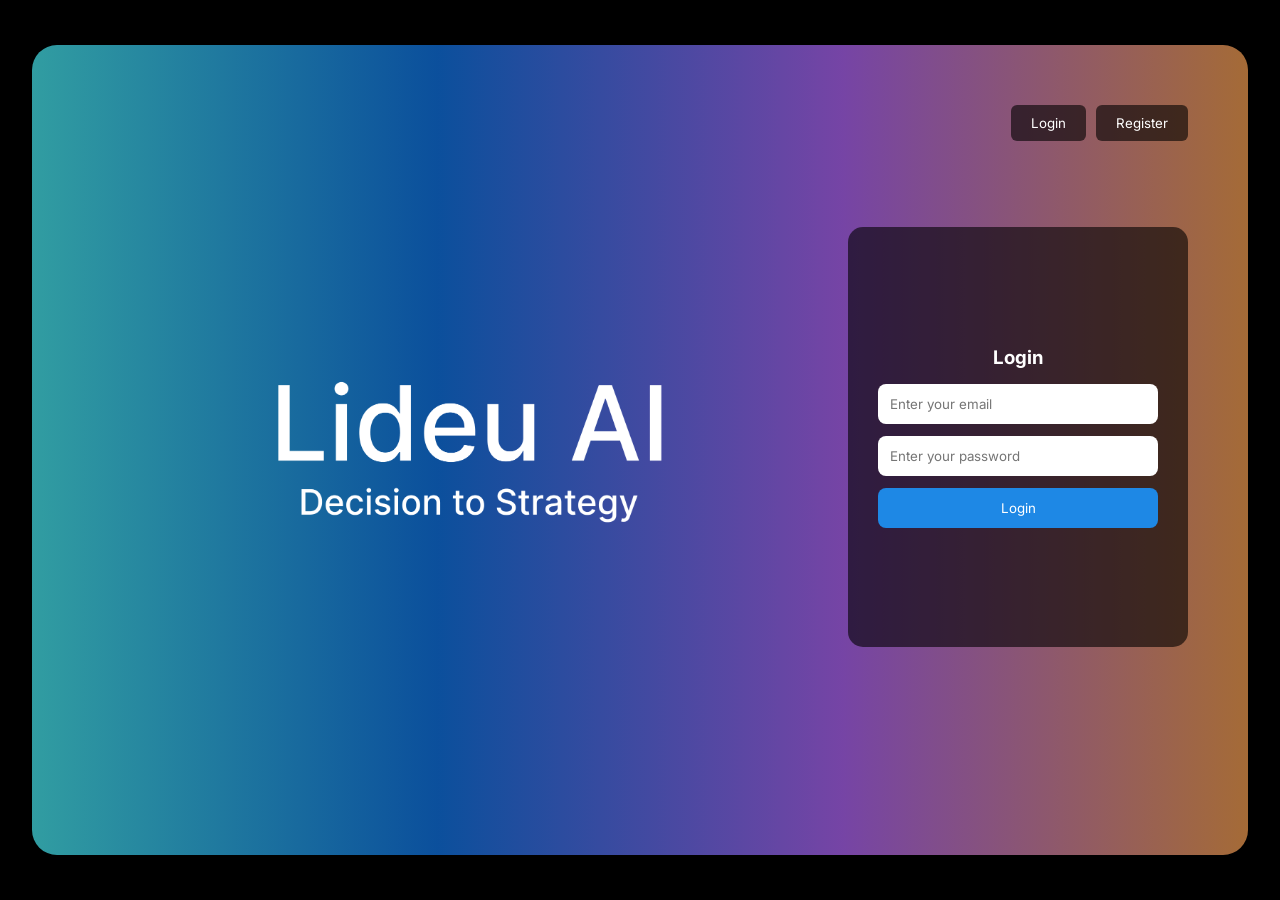
<file: frontend/index.html>
<!doctype html>
<html lang="en">
<head>
  <meta charset="UTF-8">
  <meta name="viewport" content="width=device-width, initial-scale=1.0">
  <title>Lideu AI</title>

  <link href="https://fonts.googleapis.com/css2?family=Inter:wght@400;500;600&display=swap" rel="stylesheet">

  <link rel="stylesheet" href="style.css">

  
  <script src="script.js" defer></script>
</head>

<body class="login-page">
<div class="main-card">

  <!-- NAV -->
  <div class="nav">
    <button class="login">Login</button>
    <button class="register">Register</button>
  </div>

  <!-- HERO -->
  <div class="hero">

    <!-- LEFT -->
    <div class="left">
      <img src="images/logo.png" alt="Lideu AI Logo" class="logo">
    </div>

    <!-- FLIP CARD -->
  <div class="card-container">
  <div class="card" id="card">

    <!-- LOGIN -->
    <div class="card-face front">
      <h3>Login</h3>

      <input id="loginEmail" type="email" placeholder="Enter your email">
      <input id="loginPassword" type="password" placeholder="Enter your password">

      <button id="loginBtn" class="ok-btn">Login</button>
    </div>

    <!-- REGISTER -->
    <div class="card-face back">
      <h3>Register</h3>
      <input id="regName" type="text" placeholder="Your Name">
      <input id="regEmail" type="email" placeholder="Email">
      <select id="gender">
        <option value="">Select Gender</option>
        <option value="male">Male</option>
        <option value="female">Female</option>
        <option value="other">Prefer not to say</option>
      </select>
      <input id="regPassword" type="password" placeholder="Password">
      <input id="confirmPassword" type="password" placeholder="Confirm Password">

      <button id="registerBtn" class="ok-btn">Register</button>
    </div>

  </div>
</div>  

  </div>
</div>

</body>
</html>
</file>
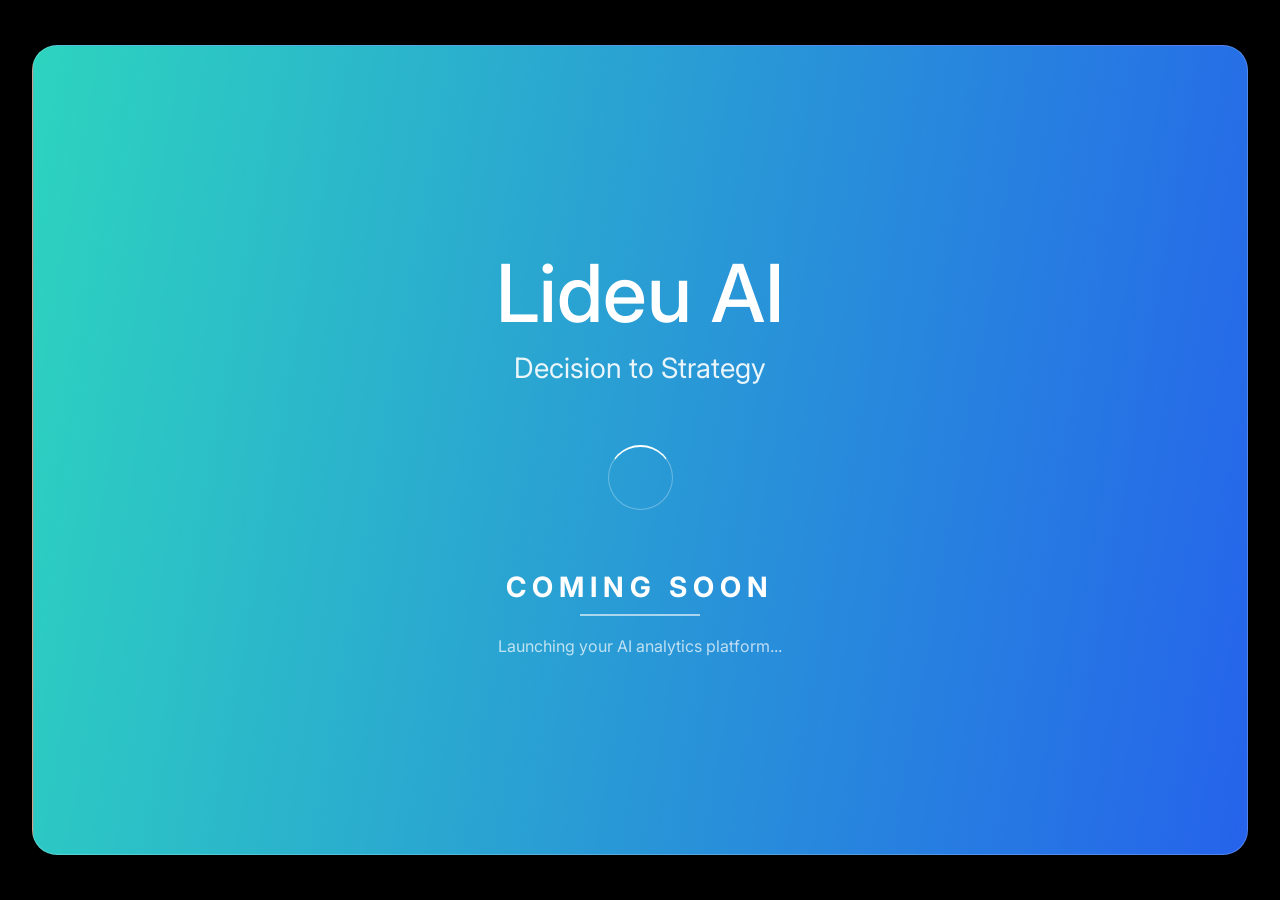
<file: frontend/cs.html>
<!doctype html>
<html lang="en">
<head>
<meta charset="UTF-8">
<meta name="viewport" content="width=device-width, initial-scale=1.0">
<title>Lideu AI</title>

<link href="https://fonts.googleapis.com/css2?family=Inter:wght@400;500;600&display=swap" rel="stylesheet">

<style>
*{
  margin:0;
  padding:0;
  box-sizing:border-box;
  font-family:'Inter', sans-serif;
}

/* BODY */
body{
  height:100vh;
  display:flex;
  justify-content:center;
  align-items:center;
  background:#000;
}

/* MAIN CARD */
.main-card{
  width:95%;
  height:90vh;
  border-radius:25px;

  /* SAME COLORS */
  background: linear-gradient(
    100deg,
    #2dd4bf,
    #2563eb,
    #7c3aed,
    #fb923c
  );

  /* ANIMATION */
  background-size:300% 300%;
  animation: gradientMove 2s ease infinite;

  display:flex;
  justify-content:center;
  align-items:center;

  border:1px solid rgba(255,255,255,0.2);
  backdrop-filter: blur(20px);
}

/* GRADIENT ANIMATION */
@keyframes gradientMove{
  0%{ background-position:0% 50%; }
  50%{ background-position:100% 50%; }
  100%{ background-position:0% 50%; }
}

/* CONTENT */
.content{
  text-align:center;
  color:white;
}

/* LOGO */
.logo{
  font-size:80px;
  font-weight:500;
}

/* TAGLINE */
.tag{
  font-size:28px;
  margin-top:10px;
  opacity:0.9;
}

/* UNDERLINE */
.coming::after{
  content:"";
  width:120px;
  height:2px;
  background:white;
  display:block;
  margin:10px auto 0;
  opacity:0.6;
}

/* LOADER */
.loader{
  margin: 60px auto;
  width:65px;
  height:65px;
  border:1px solid rgba(255,255,255,0.3);
  border-top:2px solid white;
  border-radius:50%;
  animation:spin 1s linear infinite;
}

@keyframes spin{
  0%{ transform:rotate(0deg); }
  100%{ transform:rotate(360deg); }
}

/* SUBTEXT */
.subtext{
  font-size:16px;
  opacity:0.7;
}


/* COMING SOON */
.coming{
  margin-top:40px;
  font-size:28px;
  letter-spacing:6px;
  position:relative;
}


/* MOBILE */
@media (max-width:768px){
  .logo{
    font-size:50px;
  }

  .tag{
    font-size:20px;
  }

  .coming{
    font-size:22px;
  }
}
</style>
</head>

<body>

<div class="main-card">

  <div class="content">

    <!-- TOP -->
    <h1 class="logo">Lideu AI</h1>
    <p class="tag">Decision to Strategy</p>

    <!-- LOADER -->
    <div class="loader"><br></div>

    <!-- MIDDLE -->
    <h4 class="coming">COMING SOON</h4>

<br>

    <!-- BOTTOM -->
    <p class="subtext">Launching your AI analytics platform...</p>

  </div>

</div>

</body>
</html>
</file>
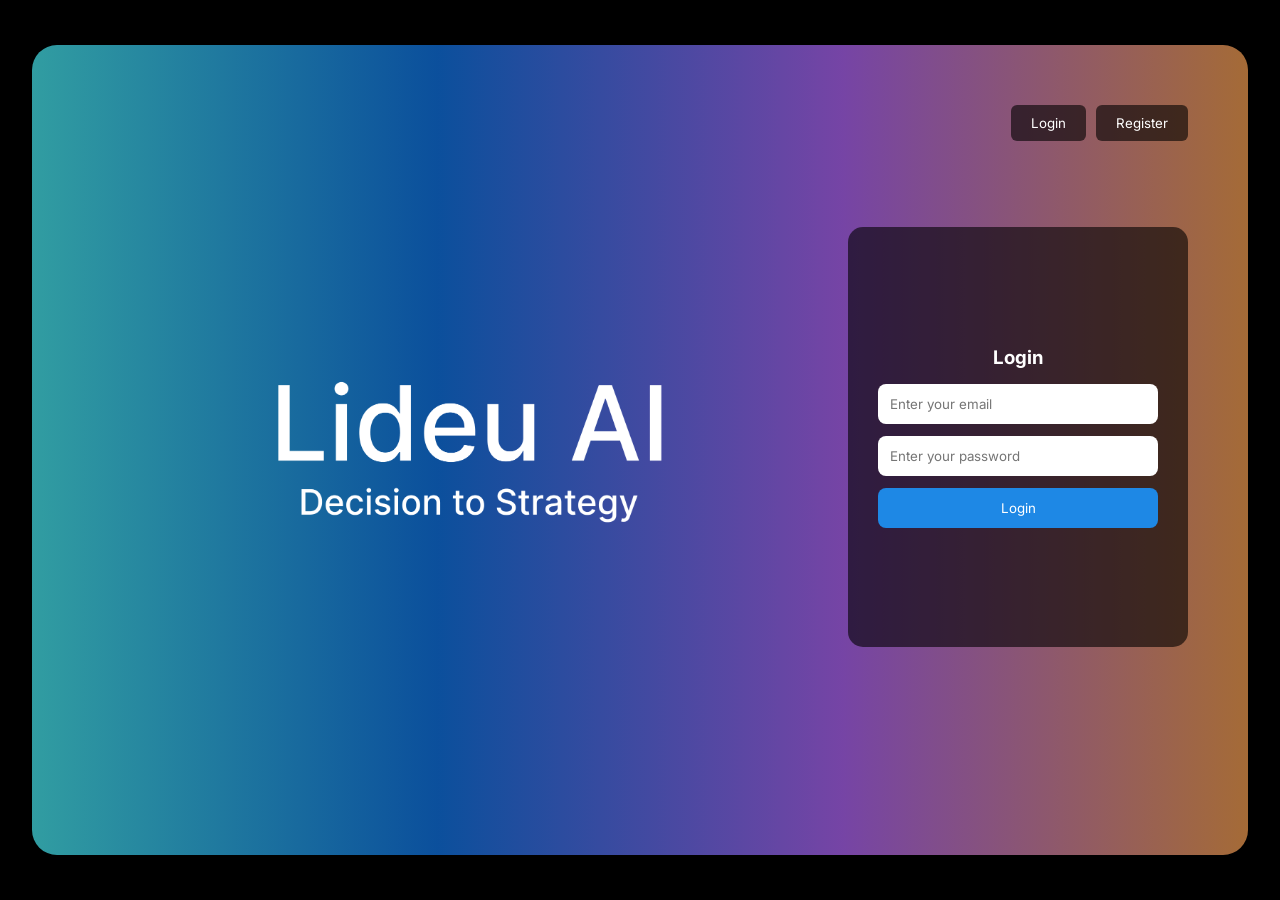
<file: frontend/login.html>
<!doctype html>
<html lang="en">
<head>
  <meta charset="UTF-8">
  <meta name="viewport" content="width=device-width, initial-scale=1.0">
  <title>Lideu AI</title>

  <link href="https://fonts.googleapis.com/css2?family=Inter:wght@400;500;600&display=swap" rel="stylesheet">

  <link rel="stylesheet" href="style.css">

  
  <script src="script.js" defer></script>
</head>

<body class="login-page">
<div class="main-card">

  <!-- NAV -->
  <div class="nav">
    <button class="login">Login</button>
    <button class="register">Register</button>
  </div>

  <!-- HERO -->
  <div class="hero">

    <!-- LEFT -->
    <div class="left">
      <img src="images/logo.png" alt="Lideu AI Logo" class="logo">
    </div>

    <!-- FLIP CARD -->
  <div class="card-container">
  <div class="card" id="card">

    <!-- LOGIN -->
    <div class="card-face front">
      <h3>Login</h3>

      <input id="loginEmail" type="email" placeholder="Enter your email">
      <input id="loginPassword" type="password" placeholder="Enter your password">

      <button id="loginBtn" class="ok-btn">Login</button>
    </div>

    <!-- REGISTER -->
    <div class="card-face back">
      <h3>Register</h3>
      <input id="regName" type="text" placeholder="Your Name">
      <input id="regEmail" type="email" placeholder="Email">
      <select id="gender">
        <option value="">Select Gender</option>
        <option value="male">Male</option>
        <option value="female">Female</option>
        <option value="other">Prefer not to say</option>
      </select>
      <input id="regPassword" type="password" placeholder="Password">
      <input id="confirmPassword" type="password" placeholder="Confirm Password">

      <button id="registerBtn" class="ok-btn">Register</button>
    </div>

  </div>
</div>  

  </div>
</div>

</body>
</html>
</file>
<file: frontend/style.css>
/* ===== GLOBAL ===== */
* {
  margin: 0;
  padding: 0;
  box-sizing: border-box;
  font-family: "Inter", sans-serif;
}

html {
  scroll-behavior: smooth;
}

body {
  background: black;
  height: 100vh;
  margin: 0;
  overflow: hidden;

  overflow-x: hidden;
  overflow-y: auto;
  display: flex;
  justify-content: center;
  align-items: center;
  padding: 0;
}

.center-box h2 {
  color: rgba(255, 255, 255, 0.7);
  font-weight: 400;
  font-size: 22px;
  text-align: center;
  margin-bottom: 10px;
  letter-spacing: 0.3px;
}

/* LOGIN PAGE ONLY */
.login-page,
.dashboard-page {
  display: flex;
  justify-content: center;
  align-items: center;
  overflow: hidden;
}

/* ===== LOGIN PAGE ===== */
.main-card {
  width: 95%;
  height: 90vh;
  border-radius: 25px;
  padding: 60px;
  margin: auto;

  background: linear-gradient(
    90deg,
    rgba(75, 241, 248, 0.65),
    rgba(17, 122, 240, 0.65),
    rgba(181, 105, 254, 0.65),
    rgba(253, 164, 84, 0.65)
  );
}

/* NAV */
.nav {
  display: flex;
  justify-content: flex-end;
  margin-bottom: 20px;
}

.nav button {
  padding: 10px 20px;
  border: none;
  border-radius: 6px;
  margin-left: 10px;
  color: white;
  background: rgba(0, 0, 0, 0.6);
  cursor: pointer;
}

/* HERO */
.hero {
  display: flex;
  justify-content: space-between;
  align-items: center;
  height: 80%;
}

.left {
  display: flex;
  justify-content: center;
  align-items: center;
  flex: 1;
}

.left .logo {
  width: 60%;
  max-width: 400px;
}

/* CARD */
.card-container {
  perspective: 1000px;
}

.card {
  width: 340px;
  height: 420px;
  position: relative;
  transform-style: preserve-3d;
  transition: 0.6s;
}

.card.flip {
  transform: rotateY(180deg);
}

.card-face {
  position: absolute;
  width: 100%;
  height: 100%;
  backface-visibility: hidden;
  background: rgba(0, 0, 0, 0.6);
  padding: 30px;
  border-radius: 15px;
  display: flex;
  flex-direction: column;
  justify-content: center;
}

.card-face h3 {
  color: white;
  text-align: center;
  margin-bottom: 15px;
}

.back {
  transform: rotateY(180deg);
}

.card-face input,
.card-face select {
  padding: 12px;
  border-radius: 8px;
  border: none;
  margin-bottom: 12px;
}

.ok-btn {
  padding: 12px;
  background: #1e88e5;
  color: white;
  border: none;
  border-radius: 8px;
  cursor: pointer;
}

/* ===== DASHBOARD ===== */
.app {
  width: 95%;
  height: 90vh;
  display: flex;
  gap: 20px;
  padding: 30px;
  margin-top: 2.5vh;
  border-radius: 25px;
  margin: auto;
  position: relative;
  background: linear-gradient(
    90deg,
    rgba(75, 241, 248, 0.65),
    rgba(17, 122, 240, 0.65),
    rgba(181, 105, 254, 0.65),
    rgba(253, 164, 84, 0.65)
  );
}

/* SIDEBAR */
.sidebar {
  width: 300px;
  padding: 20px;
  border-radius: 25px;
  display: flex;
  flex-direction: column;
  gap: 30px;

  background: rgba(255, 255, 255, 0.15);
  backdrop-filter: blur(30px);
}

.top {
  display: flex;
  flex-direction: column;
  gap: 20px;
}

.logo-row {
  display: flex;
  justify-content: space-between;
  align-items: center;
}

.logo img {
  width: 140px;
}

.new-chat {
  padding: 12px;
  border-radius: 25px;
  border: none;
  background: rgba(0, 0, 0, 0.6);
  color: white;
  cursor: pointer;
}

.history {
  display: flex;
  flex-direction: column;
  align-items: center;
  width: 100%;
}

.history p {
  display: flex;
  align-items: center;
  gap: 6px;
  color: white;
  font-size: 14px;
  cursor: pointer;
}

.chat-list {
  width: 100%;
  display: flex;
  flex-direction: column;
  align-items: center;
  color: white;
}

.chat-item {
  color: white;
  font-size: 14px;
  cursor: pointer;
  padding: 8px;
  border-radius: 6px;
}

.chat-item:hover {
  background: #3a3a3a;
}

/* ===== CENTER ===== */
.center-box {
  flex: 1;
  display: flex;
  flex-direction: column;
  align-items: center;
  overflow: hidden;
  overflow-y: auto;
  min-width: 0;
  min-height: 0;
}

.chat-box {
  flex: 1;
  overflow-y: auto;
  overflow-x: hidden;
  padding: 20px;
  padding-bottom: 120px;
  display: flex;
  flex-direction: column;
  gap: 12px;
  padding-bottom: 50px;
  width: 100%;
  min-height: 0;
}

/* USER MESSAGE */
.msg-user {
  align-self: flex-end;
  background: #1e88e5;
  color: white;
  padding: 10px 14px;
  border-radius: 15px;
  max-width: 60%;
}

/* AI MESSAGE */
.msg-ai {
  align-self: flex-start;

  background: rgba(255, 255, 255, 0.1);

  color: white;

  padding: 18px;

  border-radius: 18px;

  width: fit-content;

  min-width: 320px;

  max-width: 95%;

  display: flex;

  flex-direction: column;

  gap: 14px;

  overflow: visible;

  height: auto;
}

.msg-ai canvas {
  background: white;

  border-radius: 12px;

  width: 100% !important;

  height: 320px !important;

  max-height: 320px !important;

  display: block;
}

.msg-ai::-webkit-scrollbar {
  height: 6px;
}

.msg-ai::-webkit-scrollbar-thumb {
  background: rgba(255, 255, 255, 0.2);
  border-radius: 10px;
}

/* TABLE MESSAGE */
.msg-ai.table-msg {
  align-self: flex-start;

  background: rgba(255, 255, 255, 0.1);

  padding: 16px;

  border-radius: 18px;

  width: fit-content;

  max-width: 95%;

  overflow-x: visible;

  overflow-y: visible;

  display: block;

  height: 100%;
}

.ai-summary {
  margin-top: 18px;
  padding-top: 14px;
  border-top: 1px solid rgba(255, 255, 255, 0.08);
  font-size: 14px;
  line-height: 1.8;
  color: rgba(255, 255, 255, 0.88);
  width: 100%;
}

/* TABLE */
.data-table {
  border-collapse: collapse;
  width: max-content;
  min-width: 100%;
  background: transparent;
}

/* TABLE CELLS */
.data-table th,
.data-table td {
  border-bottom: 1px solid rgba(255, 255, 255, 0.08);
  padding: 12px 16px;
  white-space: nowrap;
  text-align: left;
}

.data-table th {
  background: rgba(255, 255, 255, 0.12);
  color: #ffffff;
  font-weight: 600;
  font-size: 14px;
  backdrop-filter: blur(12px);
}

.data-table tr {
  transition: 0.2s ease;
}

.data-table tbody tr:hover {
  background: rgba(255, 255, 255, 0.06);
}

/* INPUT */
.input-box {
  display: flex;
  align-items: center;
  gap: 12px;

  width: 100%;
  max-width: 900px;

  margin: 10px auto 20px auto;
  padding: 16px 20px;

  border-radius: 40px;
  background: rgba(0, 0, 0, 0.6);
}

.input-box input {
  flex: 1;
  background: transparent;
  border: none;
  outline: none;
  color: white;
}

/* ===== ICON FIXES ===== */
.input-box i {
  color: white;
  opacity: 0.85;
}

.input-box i:hover {
  opacity: 1;
}

.logout-btn {
  background: transparent;
  border: none;

  width: 38px;
  height: 38px;

  display: flex;
  align-items: center;
  justify-content: center;

  cursor: pointer;
  transition: transform 0.2s ease;
}

.logout-btn i {
  color: white;
  width: 20px;
  height: 20px;
  opacity: 0.9;
}

.logout-btn:hover {
  transform: scale(1.1);
}

.logout-btn:active {
  transform: scale(0.95);
}

.icon-btn {
  background: none;
  border: none;
  border-radius: 50%;

  width: 38px;
  height: 38px;

  display: flex;
  align-items: center;
  justify-content: center;

  cursor: pointer;
  transition: all 0.2s ease;
}

.icon-btn i {
  color: white;
  width: 18px;
  height: 18px;
}

.icon-btn:hover {
  background: rgba(255, 255, 255, 0.25);
  transform: scale(1.05);
}

.icon-btn:active {
  transform: scale(0.95);
}

/* ===== DOWNLOAD DROPDOWN ===== */

.download-wrapper {
  position: relative;
}

.download-menu {
  position: absolute;

  bottom: 55px;
  right: 0;

  display: none;
  flex-direction: column;

  min-width: 170px;

  background: rgba(20, 20, 30, 0.95);

  border: 1px solid rgba(255, 255, 255, 0.08);

  border-radius: 14px;

  padding: 8px;

  backdrop-filter: blur(20px);

  box-shadow: 0 10px 30px rgba(0, 0, 0, 0.35);

  z-index: 999;
}

.download-menu.show {
  display: flex;
}

.download-menu button {
  background: transparent;

  border: none;

  color: white;

  padding: 12px 14px;

  border-radius: 10px;

  text-align: left;

  cursor: pointer;

  transition: 0.2s ease;
}

.download-menu button:hover {
  background: rgba(255, 255, 255, 0.08);
}

/* ===== AI LOADING ===== */

.ai-loader {
  align-self: flex-start;

  background: rgba(255, 255, 255, 0.08);

  color: white;

  padding: 16px 20px;

  border-radius: 18px;

  display: flex;
  align-items: center;
  gap: 12px;

  width: fit-content;

  backdrop-filter: blur(20px);
}

.loader-dots {
  display: flex;
  gap: 6px;
}

.loader-dots span {
  width: 8px;
  height: 8px;

  border-radius: 50%;

  background: white;

  animation: bounce 1s infinite ease-in-out;
}

.loader-dots span:nth-child(2) {
  animation-delay: 0.2s;
}

.loader-dots span:nth-child(3) {
  animation-delay: 0.4s;
}

@keyframes bounce {
  0%,
  80%,
  100% {
    transform: scale(0.7);
    opacity: 0.5;
  }

  40% {
    transform: scale(1.2);
    opacity: 1;
  }
}

.table-wrapper {
  width: 100%;
  overflow-x: auto;
  overflow-y: visible;
  max-width: 100%;
  max-height: none;
  border-radius: 12px;
}

.table-wrapper::-webkit-scrollbar {
  height: 8px;
}

.table-wrapper::-webkit-scrollbar-thumb {
  background: rgba(255, 255, 255, 0.2);
  border-radius: 10px;
}

/* ===== THEME ===== */

body.light-mode {
  background: #f8fafc;
}

/* ===== LIGHT MODE TEXT ===== */

body.light-mode h2,
body.light-mode p,
body.light-mode .chat-item,
body.light-mode .history p,
body.light-mode .logout-btn i,
body.light-mode .theme-btn i,
body.light-mode .icon-btn i,
body.light-mode .msg-ai,
body.light-mode .ai-summary,
body.light-mode .input-box input,
body.light-mode .file-name {
  color: black !important;
}

body.light-mode .input-box input::placeholder {
  color: rgba(0, 0, 0, 0.5);
}

.theme-btn {
  background: transparent;
  border: none;
  cursor: pointer;
  color: white;
}

.clear-history {
  padding: 12px;
  border-radius: 25px;
  border: none;
  background: rgba(0, 0, 0, 0.2);
  color: white;
  cursor: pointer;
}

/* ===== SCROLLBAR ===== */

::-webkit-scrollbar {
  width: 10px;
  height: 10px;
}

::-webkit-scrollbar-track {
  background: transparent;
}

::-webkit-scrollbar-thumb {
  background: rgba(255, 255, 255, 0.2);
  border-radius: 20px;
  backdrop-filter: blur(20px);
}

::-webkit-scrollbar-thumb:hover {
  background: rgba(255, 255, 255, 0.35);
}

/* ===== LOGO PILL ===== */

.logo-pill {
  padding: 10px 16px;
  border-radius: 20px;
  background: transparent;

  display: flex;
  align-items: center;
  justify-content: center;
}

/* LIGHT MODE */
body.light-mode .logo-pill {
  background: rgba(72, 72, 72, 0.75);
}

/* ===== FLOATING THEME BUTTON ===== */

.theme-floating-btn {
  position: absolute;

  top: 30px;
  right: 40px;

  width: 44px;
  height: 44px;

  border-radius: 50%;

  border: none;

  background: rgba(255, 255, 255, 0.15);

  backdrop-filter: blur(20px);

  display: flex;
  align-items: center;
  justify-content: center;

  cursor: pointer;

  transition: 0.2s ease;

  z-index: 999;
}

.theme-floating-btn i {
  color: white;
  width: 20px;
  height: 20px;
}

.theme-floating-btn:hover {
  transform: scale(1.05);
  background: rgba(255, 255, 255, 0.22);
}

/* LIGHT MODE */
body.light-mode .theme-floating-btn i {
  color: black;
}

/* ===== EMPTY STATE ===== */

.empty-state {
  margin: auto;
  text-align: center;

  color: rgba(255, 255, 255, 0.8);

  display: flex;
  flex-direction: column;
  gap: 14px;

  animation: fadeIn 0.4s ease;
}

.empty-state h3 {
  font-size: 24px;
  font-weight: 500;
}

.empty-state p {
  font-size: 15px;
  opacity: 0.8;
}

.empty-state span {
  color: white;
  font-weight: 600;
}

/* ===== MESSAGE ANIMATION ===== */

.msg-user,
.msg-ai,
.ai-loader {
  animation: fadeUp 0.25s ease;
}

@keyframes fadeUp {
  from {
    opacity: 0;
    transform: translateY(10px);
  }

  to {
    opacity: 1;
    transform: translateY(0);
  }
}

/* ===== DELETE CHAT ===== */

.chat-item {
  position: relative;
  width: 100%;
}

.delete-chat-btn {
  position: absolute;
  right: 10px;
  top: 6px;

  border: none;
  background: transparent;

  color: rgba(255, 255, 255, 0.6);

  cursor: pointer;

  font-size: 14px;
}

.delete-chat-btn:hover {
  color: white;
}

/* ===== TOAST ===== */

.toast {
  position: fixed;

  bottom: 30px;
  right: 30px;

  background: rgba(20, 20, 30, 0.9);

  color: white;

  padding: 14px 18px;

  border-radius: 14px;

  backdrop-filter: blur(20px);

  opacity: 0;
  pointer-events: none;

  transform: translateY(20px);

  transition: 0.25s ease;

  z-index: 9999;
}

.toast.show {
  opacity: 1;
  transform: translateY(0);
}

/* ===== GLASS HOVER ===== */

.sidebar,
.msg-ai,
.input-box {
  transition:
    transform 0.25s ease,
    box-shadow 0.25s ease;
}

.sidebar:hover,
.msg-ai:hover,
.input-box:hover {
  box-shadow: 0 0 25px rgba(255, 255, 255, 0.08);

  transform: translateY(-1px);
}

/* ===== SIDEBAR ENTRY ===== */

.sidebar {
  animation: slideInLeft 0.4s ease;
}

@keyframes slideInLeft {
  from {
    opacity: 0;
    transform: translateX(-20px);
  }

  to {
    opacity: 1;
    transform: translateX(0);
  }
}

/* ===== SUGGESTIONS ===== */

.suggestions {
  display: flex;
  gap: 12px;
  flex-wrap: wrap;
  justify-content: center;

  margin-top: 10px;
}

.suggestions button {
  border: none;

  padding: 10px 16px;

  border-radius: 20px;

  background: rgba(255, 255, 255, 0.12);

  color: white;

  cursor: pointer;

  transition: 0.2s ease;
}

.suggestions button:hover {
  background: rgba(255, 255, 255, 0.22);

  transform: translateY(-2px);
}

/* LIGHT MODE */
body.light-mode .suggestions button {
  background: rgba(0, 0, 0, 0.08);
  color: black;
}

body.light-mode .suggestions button:hover {
  background: rgba(0, 0, 0, 0.12);
}

/* ===== DRAG DROP ===== */

.drag-active .center-box {
  border: 2px dashed rgba(255, 255, 255, 0.4);

  border-radius: 25px;
}

/* ===== DATASET INFO ===== */

.dataset-info {
  width: 100%;
  max-width: 900px;

  margin-top: 6px;

  display: flex;
  justify-content: space-between;
  align-items: center;

  color: rgba(255, 255, 255, 0.75);

  font-size: 14px;
}

.dataset-stats {
  display: flex;
  gap: 18px;
}

.dataset-stats span {
  background: rgba(255, 255, 255, 0.08);

  padding: 6px 12px;

  border-radius: 20px;
}

/* LIGHT MODE */
body.light-mode .dataset-stats span {
  background: rgba(0, 0, 0, 0.06);
  color: black;
}

/* ===== ANIMATED GLOW ===== */

.bg-glow {
  position: fixed;

  width: 350px;
  height: 350px;

  border-radius: 50%;

  filter: blur(90px);

  opacity: 0.18;

  z-index: -1;

  animation: floatGlow 12s ease-in-out infinite;
}

.glow1 {
  background: #00e5ff;

  top: 10%;
  left: 5%;
}

.glow2 {
  background: #7c4dff;

  top: 50%;
  right: 10%;

  animation-delay: 2s;
}

.glow3 {
  background: #ff4081;

  bottom: 5%;
  left: 40%;

  animation-delay: 4s;
}

@keyframes floatGlow {
  0% {
    transform: translateY(0px) translateX(0px);
  }

  50% {
    transform: translateY(-25px) translateX(20px);
  }

  100% {
    transform: translateY(0px) translateX(0px);
  }
}

/* ===== AI ACTIONS ===== */

.ai-actions {
  display: flex;
  gap: 10px;

  margin-top: 10px;
}

.ai-actions button {
  border: none;

  padding: 6px 12px;

  border-radius: 14px;

  background: rgba(255, 255, 255, 0.08);

  color: white;

  cursor: pointer;

  font-size: 12px;

  transition: 0.2s ease;
}

.ai-actions button:hover {
  background: rgba(255, 255, 255, 0.18);
}

/* LIGHT MODE */
body.light-mode .ai-actions button {
  background: rgba(0, 0, 0, 0.08);

  color: black;
}

/* ===== DASHBOARD ===== */

.dashboard-container {
  width: 100%;

  display: none;

  grid-template-columns: repeat(auto-fit, minmax(320px, 1fr));

  gap: 20px;

  margin-top: 20px;

  padding-bottom: 120px;

  overflow: visible;
}

.dashboard-card {
  background: white;

  border-radius: 20px;

  padding: 20px;

  color: black;

  box-shadow: 0 10px 30px rgba(0, 0, 0, 0.15);
}

.dashboard-card canvas {
  width: 100% !important;

  height: 300px !important;

  max-height: 300px !important;
}

.dashboard-card h3 {
  margin-bottom: 15px;
  color: black;
}

.kpi-value {
  font-size: 34px;

  font-weight: bold;

  margin-top: 10px;
}

.insight-list {
  display: flex;

  flex-direction: column;

  gap: 10px;
}

.insight-item {
  background: rgba(0, 0, 0, 0.05);

  padding: 12px;

  border-radius: 14px;

  color: black;
}
</file>
